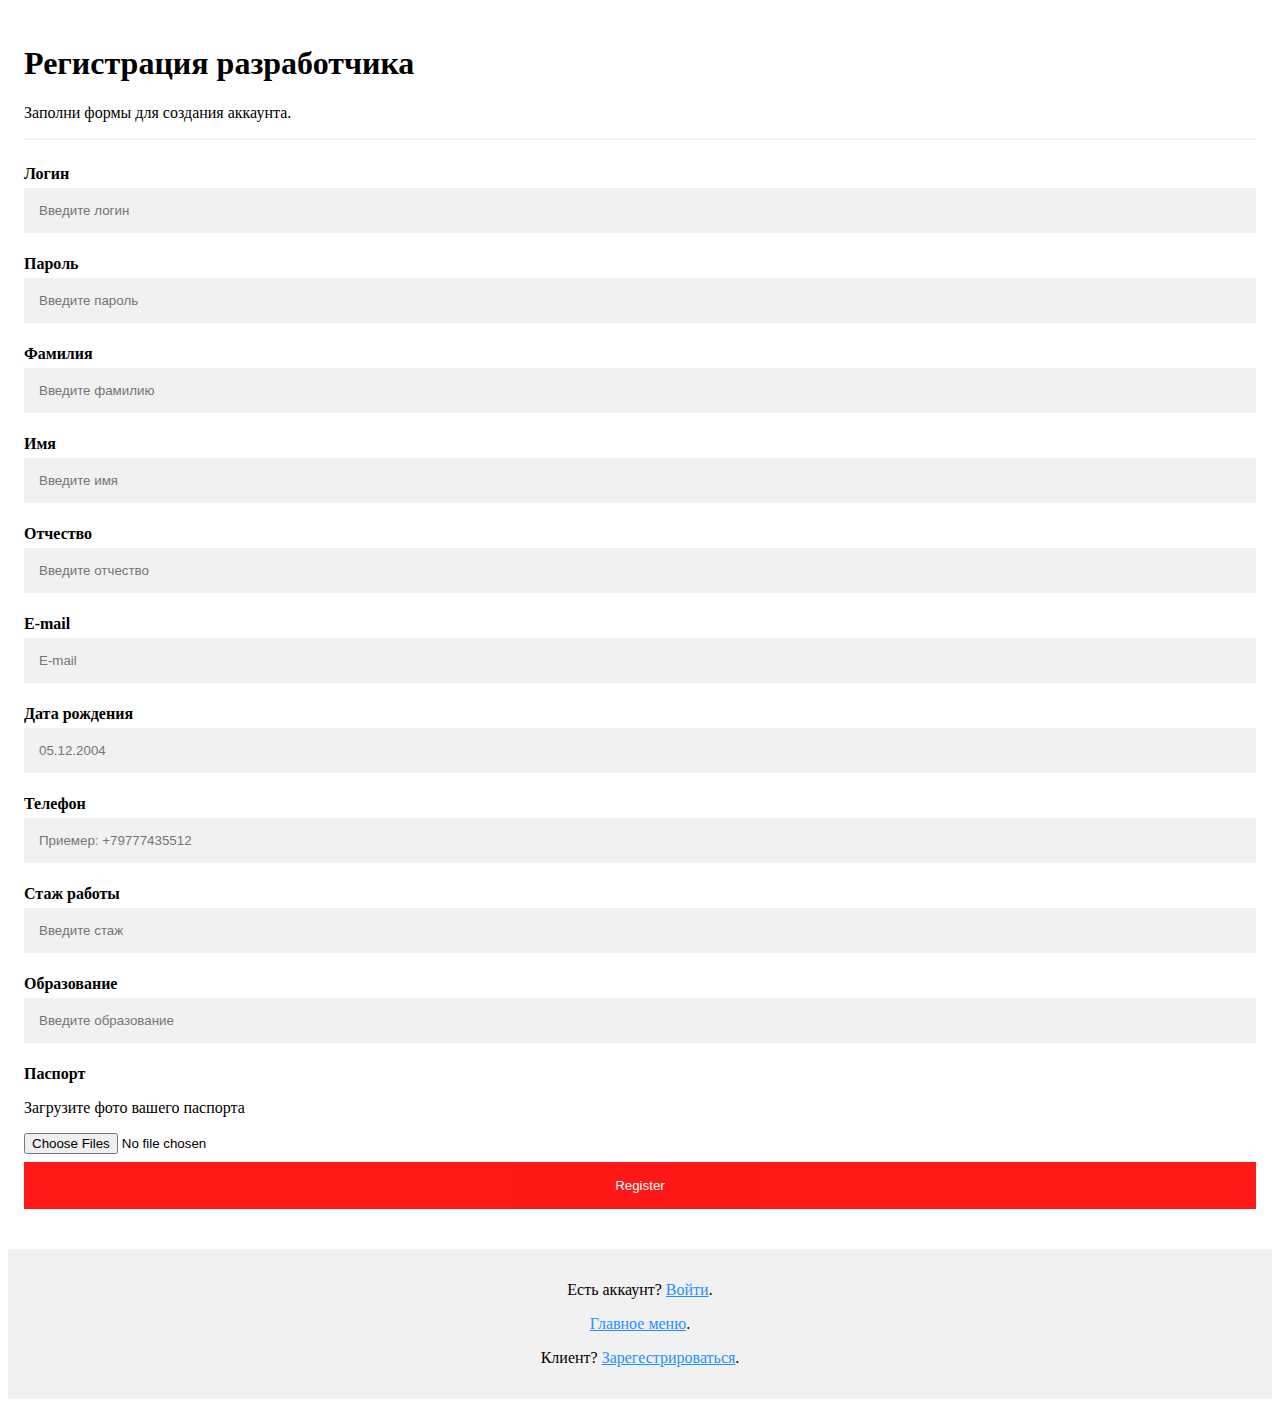
<file: masha verstka/RegR.html>
<link rel="stylesheet" href="css/reg.css">
<form action="action_page.php">
    <div class="container">
        <h1>Регистрация разработчика</h1>
        <p>Заполни формы для создания аккаунта.</p>
        <hr>

        <label for="text"><b>Логин</b></label>
        <input type="text" placeholder="Введите логин" name="text" required>
        <label for="text"><b>Пароль</b></label>
        <input type="text" placeholder="Введите пароль" name="text" required>


        <label for="text"><b>Фамилия</b></label>
        <input type="text" placeholder="Введите фамилию" name="text" required>
        <label for="text"><b>Имя</b></label>
        <input type="text" placeholder="Введите имя" name="text" required>
        <label for="text"><b>Отчество</b></label>
        <input type="text" placeholder="Введите отчество" name="text" required>
        <label for="text"><b>E-mail</b></label>
        <input type="text" placeholder="E-mail" name="text" required>
        <label for="text"><b>Дата рождения</b></label>
        <input type="text" placeholder="05.12.2004" name="text" required>

        <label for="text"><b>Телефон</b></label>
        <input type="text" placeholder="Приемер: +79777435512" name="text" required>
        <label for="text"><b>Стаж работы</b></label>
        <input type="text" placeholder="Введите стаж" name="text" required>
        <label for="text"><b>Образование</b></label>
        <input type="text" placeholder="Введите образование" name="text" required>
        <label for="text"><b>Паспорт</b></label>
        <title>Загрузка файла</title>
        </head>
        <body>
            <form enctype="multipart/form-data" method="post">
                <p>Загрузите фото вашего паспорта</p>
                <p>
                    <input type="file" name="photo" multiple accept="image/*,image/jpeg">

                    <button type="submit" class="registerbtn">Register</button>
    </div>

    <div class="container signin">
        <p>Есть аккаунт? <a href="aut.html">Войти</a>.</p>
        <p><a href="index.html">Главное меню</a>.</p>
        <p>Клиент?  <a href="Reg.html">Зарегестрироваться</a>.</p>

    </div>
</form>
</file>
<file: masha verstka/css/reg.css>
* {
    box-sizing: border-box
}

/* Add padding to containers */
.container {
    padding: 16px;
}

/* Full-width input fields */
input[type=text], input[type=password] {
    width: 100%;
    padding: 15px;
    margin: 5px 0 22px 0;
    display: inline-block;
    border: none;
    background: #f1f1f1;
}

    input[type=text]:focus, input[type=password]:focus {
        background-color: #ddd;
        outline: none;
    }

/* Overwrite default styles of hr */
hr {
    border: 1px solid #f1f1f1;
    margin-bottom: 25px;
}

/* Set a style for the submit/register button */
.registerbtn {
    background-color: red;
    color: white;
    padding: 16px 20px;
    margin: 8px 0;
    border: none;
    cursor: pointer;
    width: 100%;
    opacity: 0.9;
}

    .registerbtn:hover {
        opacity: 1;
    }

/* Add a blue text color to links */
a {
    color: dodgerblue;
}

/* Set a grey background color and center the text of the "sign in" section */
.signin {
    background-color: #f1f1f1;
    text-align: center;
}
</file>
